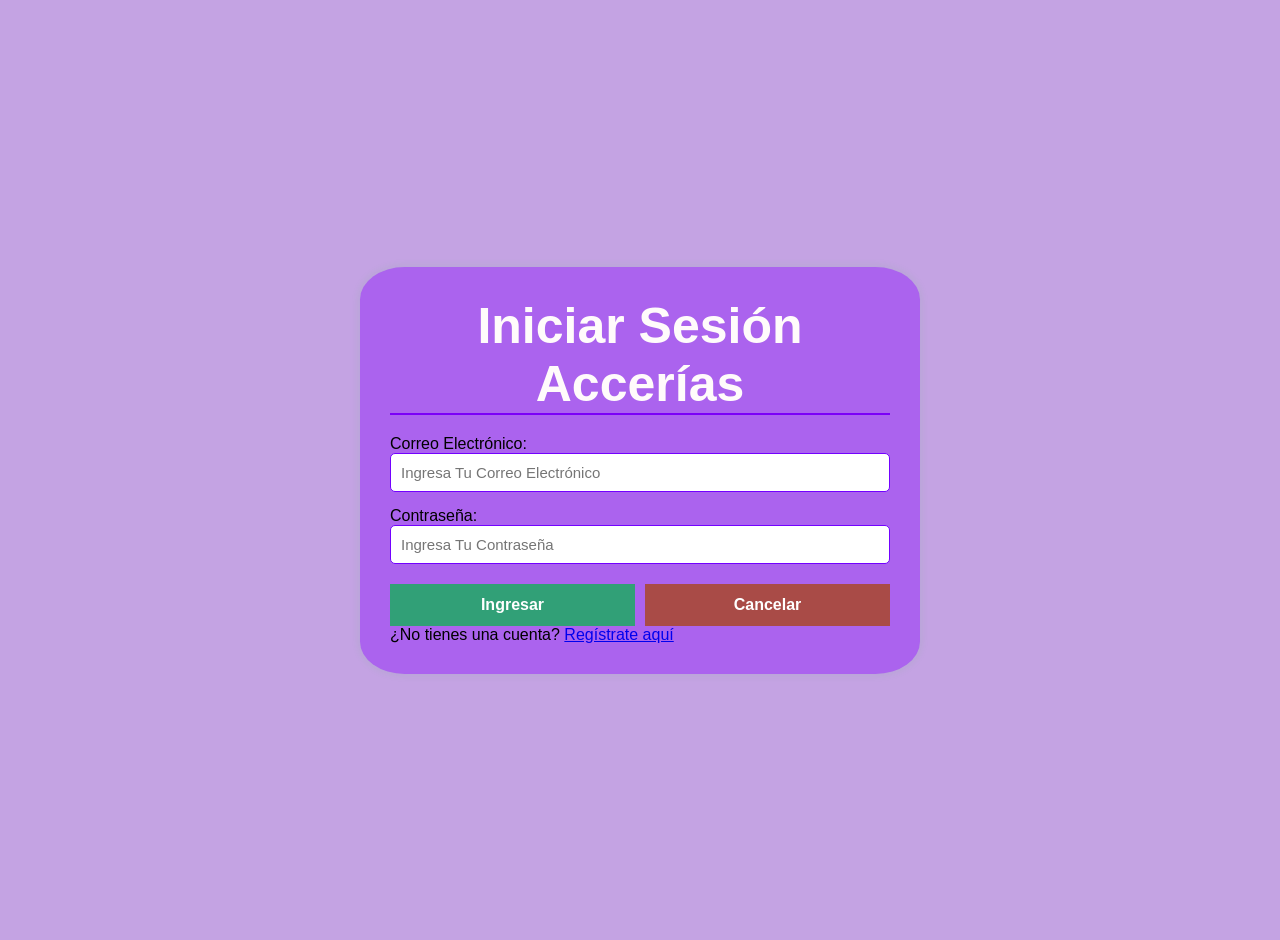
<file: vista/dashboard.html>
<!DOCTYPE html>
<html lang="es">

<head>
    <meta charset="UTF-8">
    <meta name="viewport" content="width=device-width, initial-scale=1.0">

    <title>CLUB ACERÍAS - Panel Principal</title>

    <link href="https://cdn.jsdelivr.net/npm/bootstrap@5.3.0/dist/css/bootstrap.min.css"
        rel="stylesheet">

    <link href="https://cdn.jsdelivr.net/npm/bootstrap-icons@1.11.3/font/bootstrap-icons.css"
        rel="stylesheet">

    <style>
        .header-mr {
            background-color: rgb(139, 29, 234);
            color: white;
            padding: 20px 30px;
        }

        .modulo-card {
            border-top: 4px solid blueviolet;
            border-radius: 10px;
            transition: 0.2s;
            height: 100%;
            cursor: pointer;
        }

        .modulo-card:hover {
            transform: translateY(-5px);
            box-shadow: 0 10px 20px rgba(0, 0, 0, 0.15) !important;
        }

        .icono-principal {
            font-size: 45px;
            color: blueviolet;
        }

        .enlace-modulo {
            text-decoration: none;
            color: inherit;
        }

        .modulo-card.asociados {
            border-top-color: rgb(207, 81, 233);
        }
    </style>
</head>

<body class="bg-light">

    <!-- Encabezado -->
    <div class="header-mr d-flex justify-content-between align-items-center">

        <h3>CLUB ACERÍAS - Panel Principal</h3>

        <div class="text-end">
            <small id="nombreUsuario"></small>

            <button class="btn btn-danger btn-sm mt-1"
                onclick="cerrarSesion()">
                <i class="bi bi-box-arrow-right"></i>
                Cerrar sesión
            </button>
        </div>

    </div>

    <div class="container py-4">

        <h5 class="mb-4 fw-bold">Módulos del club de asociados</h5>

        <!-- MÓDULOS DEL ADMINISTRADOR -->
        <div id="tarjetasadministrador" class="row g-4">

            <!-- Asociados -->
            <div class="col-md-4">
                <a href="Registro.html" class="enlace-modulo">
                    <div class="card modulo-card shadow-sm p-3">
                        <i class="bi bi-people icono-principal"></i>
                        <h4 class="text-primary mt-2">Asociados</h4>
                        <strong>Gestión de asociados</strong>
                        <p class="small text-muted mt-2">
                            Registrar y administrar la información
                            personal de los asociados.
                        </p>
                    </div>
                </a>
            </div>

            <!-- Préstamos -->
            <div class="col-md-4">
                <a href="RegistroPrestamos.html" class="enlace-modulo">
                    <div class="card modulo-card shadow-sm p-3">
                        <i class="bi bi-cash-stack icono-principal"></i>
                        <h4 class="text-primary mt-2">Préstamos</h4>
                        <strong>Gestión de préstamos</strong>
                        <p class="small text-muted mt-2">
                            Registrar y administrar los préstamos
                            solicitados por los asociados.
                        </p>
                    </div>
                </a>
            </div>

            <!-- Actividades -->
            <div class="col-md-4">
                <a href="RegistroActividades.html" class="enlace-modulo">
                    <div class="card modulo-card shadow-sm p-3">
                        <i class="bi bi-calendar2-date-fill icono-principal"></i>
                        <h4 class="text-primary mt-2">Actividades</h4>
                        <strong>Registro de actividades</strong>
                        <p class="small text-muted mt-2">
                            Registrar eventos y controlar los
                            dineros recaudados.
                        </p>
                    </div>
                </a>
            </div>

            <!-- Pagos -->
            <div class="col-md-4">
                <a href="RegistroPago.html" class="enlace-modulo">
                    <div class="card modulo-card shadow-sm p-3">
                        <i class="bi bi-wallet2 icono-principal"></i>
                        <h4 class="text-primary mt-2">Pagos</h4>
                        <strong>Registro de pagos</strong>
                        <p class="small text-muted mt-2">
                            Registrar los abonos y pagos
                            realizados por los asociados.
                        </p>
                    </div>
                </a>
            </div>

            <!-- Reportes -->
            <div class="col-md-4">
                <div class="card modulo-card shadow-sm p-3">
                    <i class="bi bi-file-earmark-text icono-principal"></i>
                    <h4 class="text-primary mt-2">Reportes</h4>
                    <strong>Consultas y saldos</strong>
                    <p class="small text-muted mt-2">
                        Consultar información y movimientos
                        del club.
                    </p>
                </div>
            </div>

        </div>

        <!-- MÓDULOS DEL ASOCIADO -->
        <div id="Tarjetasasociado" class="row g-4 d-none">

            <div class="col-md-4">
                <a href="Registro.html" class="enlace-modulo">
                    <div class="card modulo-card asociados shadow-sm p-3">
                        <i class="bi bi-person-lines-fill icono-principal"></i>
                        <h4 class="text-success mt-2">Mi perfil</h4>
                        <p class="small text-muted">
                            Consultar mis datos personales.
                        </p>
                    </div>
                </a>
            </div>

            <div class="col-md-4">
                <a href="RegistroPago.html" class="enlace-modulo">
                    <div class="card modulo-card asociados shadow-sm p-3">
                        <i class="bi bi-cash-coin icono-principal"></i>
                        <h4 class="text-success mt-2">Mis pagos</h4>
                        <p class="small text-muted">
                            Consultar los abonos de mis préstamos.
                        </p>
                    </div>
                </a>
            </div>

        </div>

    </div>

    <script src="../Controlador/dashboard.js"></script>

</body>
</html>
</file>
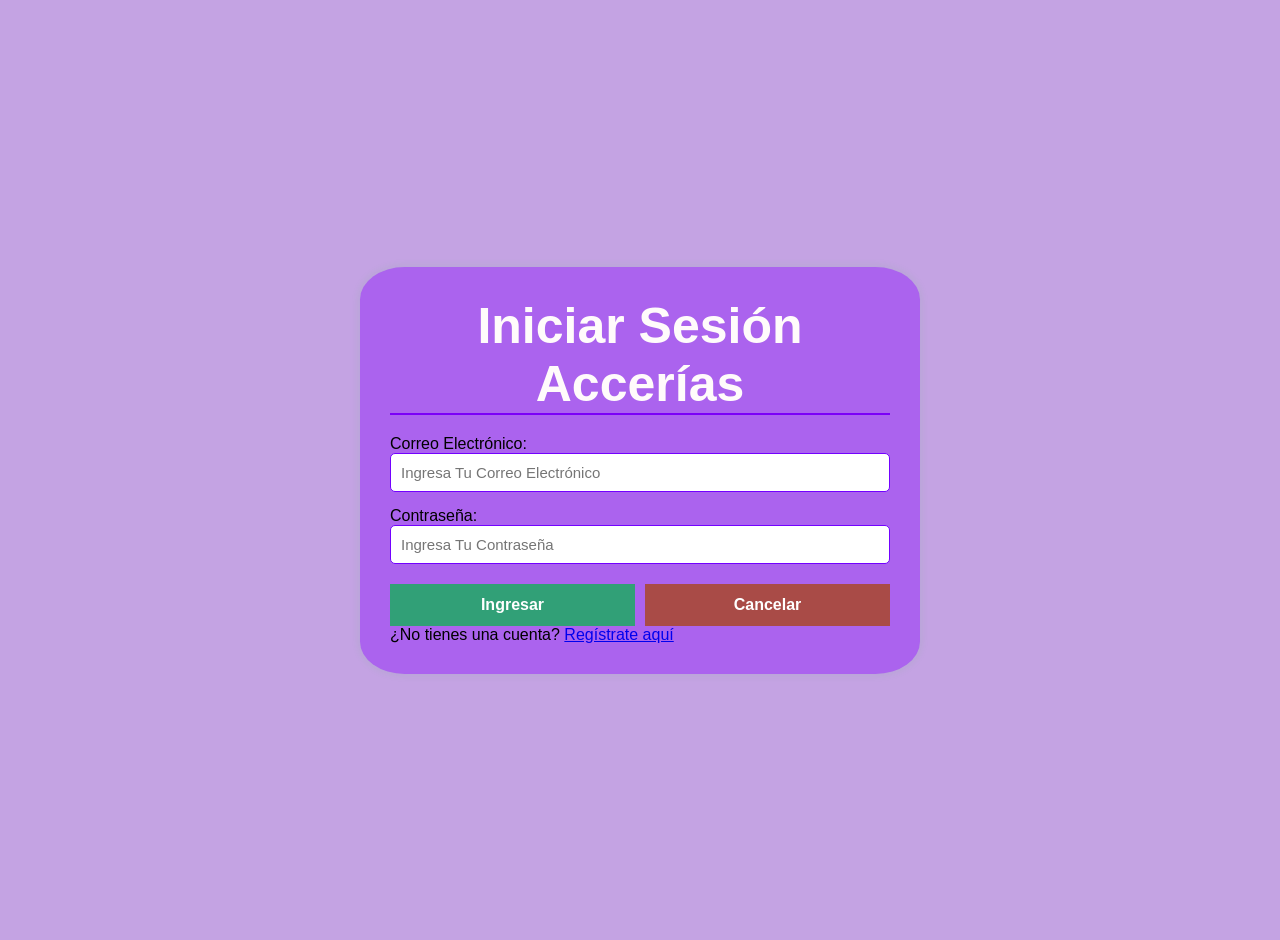
<file: vista/Login.html>
<!DOCTYPE html>
<html lang="es">
    <head>
        <meta charset="UTF-8">
        <meta name="viewport" content="width=device-width, initial-scale=1.0">
         <title>CLUB ADSO</title>
         <link rel="stylesheet" href="../Assets/EstiloLogin.css">
    </head>

    <body>
        <div class="Container-Login">
            <h2>Iniciar Sesión Accerías</h2>

            <form id="FormuLogin" action="../Modelo/IniciarSesion.php" method="POST">
                <div class="grupo-input">
                    <label for="mail">Correo Electrónico: </label>
                    <input type="email" id="email" name="email" required placeholder="Ingresa Tu Correo Electrónico">
                </div>

                <div class="grupo-input">
                    <label for="Password">Contraseña: </label>
                    <input type="password" id="Password" name="contraseña" required placeholder="Ingresa Tu Contraseña">
                </div>
                <div class="grupo-botones">
                    <button type="submit">Ingresar</button>
                    <button type="reset" class="btn-secundario">Cancelar</button>
                </div>
                <p class="texto-link">
                    ¿No tienes una cuenta? <a href="Registro.html">Regístrate aquí</a>
                </p>
                <p id="mensajelogin" class="text-danger mt-3 mb-0" role="alert"></p>
            </form>
        </div>
    </body>
    <script src="../Controlador/Login.js"></script>
</html>
</file>
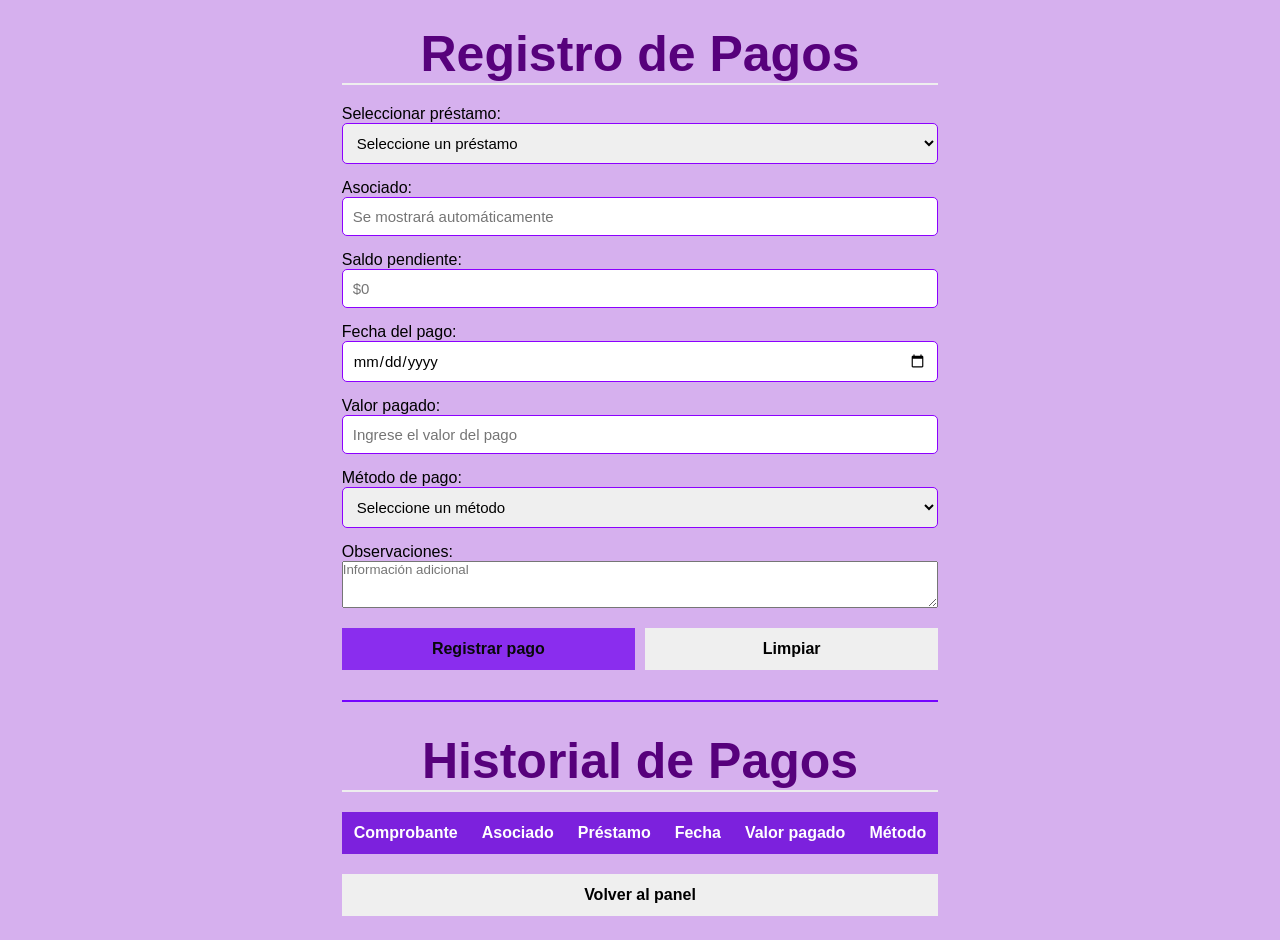
<file: vista/Pago.html>
<!DOCTYPE html>
<html lang="es">

<head>
    <meta charset="UTF-8">
    <meta name="viewport" content="width=device-width, initial-scale=1.0">

    <title>Registro de Pagos - Club Acerías</title>

    <link rel="stylesheet" href="../Assets/EstiloFormulario.css">
</head>

<body>

    <div class="Contenedor-Formulario">

        <h2>Registro de Pagos</h2>

        <form id="FormularioPago">

            <div class="grupo-input">
                <label for="Prestamo">Seleccionar préstamo:</label>
                <select id="Prestamo" required>
                    <option value="">Seleccione un préstamo</option>
                </select>
            </div>

            <div class="grupo-input">
                <label for="AsociadoPago">Asociado:</label>
                <input type="text" id="AsociadoPago" readonly
                    placeholder="Se mostrará automáticamente">
            </div>

            <div class="grupo-input">
                <label for="SaldoPendiente">Saldo pendiente:</label>
                <input type="text" id="SaldoPendiente" readonly
                    placeholder="$0">
            </div>

            <div class="grupo-input">
                <label for="FechaPago">Fecha del pago:</label>
                <input type="date" id="FechaPago" required>
            </div>

            <div class="grupo-input">
                <label for="ValorPago">Valor pagado:</label>
                <input type="number" id="ValorPago" min="1"
                    step="1" required placeholder="Ingrese el valor del pago">
            </div>

            <div class="grupo-input">
                <label for="MetodoPago">Método de pago:</label>
                <select id="MetodoPago" required>
                    <option value="">Seleccione un método</option>
                    <option value="Efectivo">Efectivo</option>
                    <option value="Transferencia">Transferencia</option>
                    <option value="Consignación">Consignación</option>
                </select>
            </div>

            <div class="grupo-input">
                <label for="ObservacionPago">Observaciones:</label>
                <textarea id="ObservacionPago" rows="3"
                    placeholder="Información adicional"></textarea>
            </div>

            <div class="grupo-botones">
                <button type="submit">Registrar pago</button>
                <button type="reset">Limpiar</button>
            </div>

        </form>

        <p id="mensajePago"></p>

        <hr>

        <h2>Historial de Pagos</h2>

        <div class="tabla-contenedor">
            <table>
                <thead>
                    <tr>
                        <th>Comprobante</th>
                        <th>Asociado</th>
                        <th>Préstamo</th>
                        <th>Fecha</th>
                        <th>Valor pagado</th>
                        <th>Método</th>
                    </tr>
                </thead>

                <tbody id="tablaPagos"></tbody>
            </table>
        </div>

        <div class="grupo-botones">
            <button type="button"
                onclick="window.location.href='dashboard.html'">
                Volver al panel
            </button>
        </div>

    </div>

    <script src="../Controlador/Pagos.js"></script>

</body>
</html>
</file>
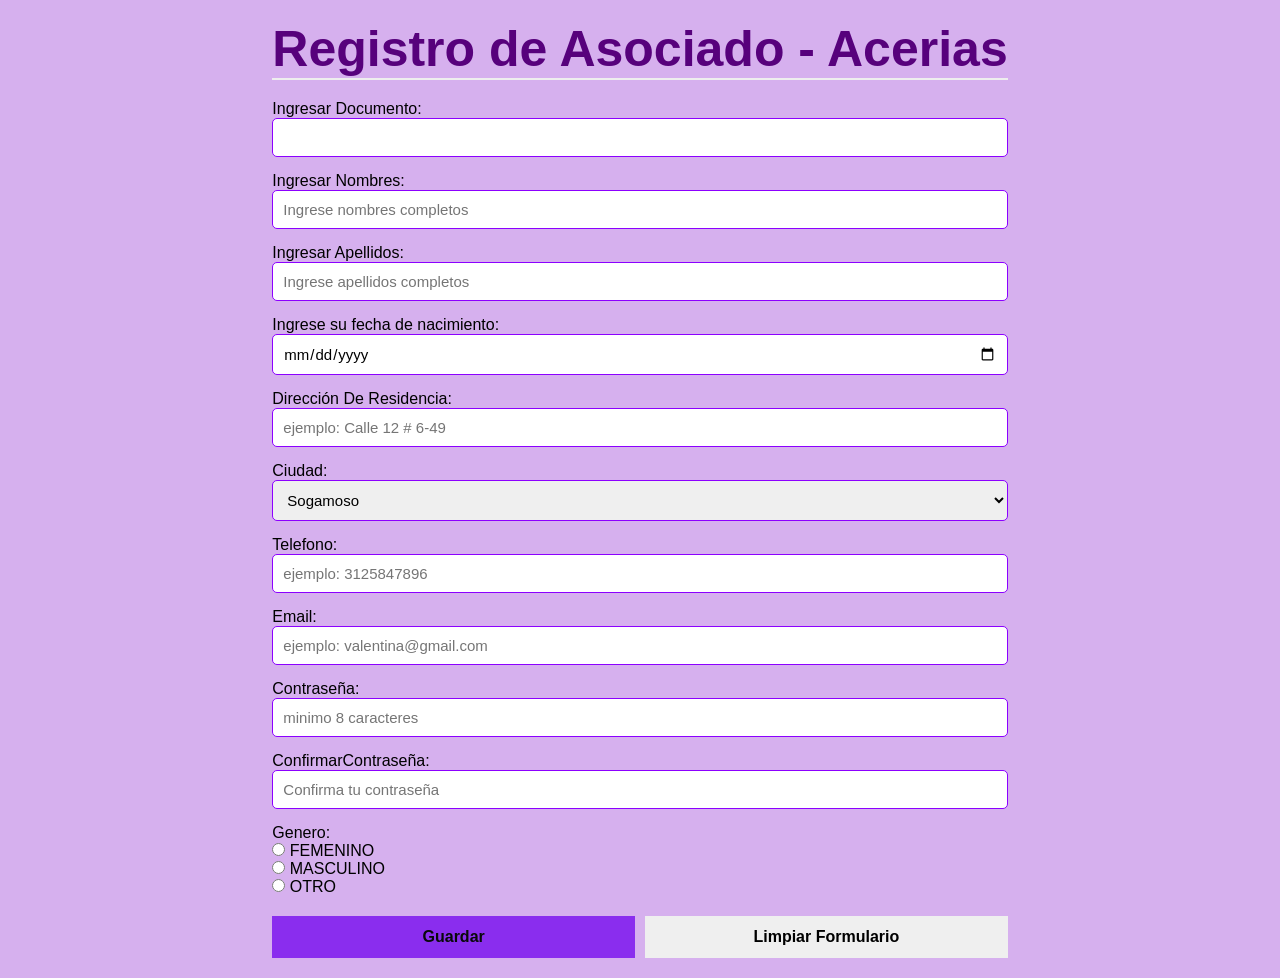
<file: vista/Registro.html>
<!DOCTYPE html>
<html lang="es">

    <head>
        <meta charset="UTF-8">
        <title>MR-CLUB</title>
        <link rel="stylesheet" href="../Assets/EstiloFormulario.css">
    </head>

    <body>
     <div class="Contenedor-Formulario">
        <h2>Registro de Asociado - Acerias</h2>

        <form id="FormularioRegistro" action="../Modelo/GuardarAsociado.php" method="POST">
            <div class="grupo-input">
                <label>Ingresar Documento: </label>
                <input id="Documento" name="documento" type="number" required="ejemplo:1054869578" >
            </div>
            <div class="grupo-input">
                <label>Ingresar Nombres: </label>
                <input type="text" id="Nombres" name="nombres" required placeholder="Ingrese nombres completos">
            </div>
            <div class="grupo-input">
                 <label>Ingresar Apellidos: </label>
                <input type="text" id="Apellidos" name="apellidos" required placeholder="Ingrese apellidos completos">
            </div>
            <div class="grupo-input">
                <label>Ingrese su fecha de nacimiento:</label>
                <input type="date" id="FechaNacimiento" name="fechaNacimiento" required placeholder ="ejemplo: 30/11/1999">
            </div>
            <div class="grupo-input">
                <label>Dirección De Residencia: </label>
                <input type="text" id="DireccionResidencia" name="direccionResidencia" required placeholder="ejemplo: Calle 12 # 6-49">
            </div>
            <div class="grupo-input">

                <label>Ciudad: </label>
                <select id="Ciudad" name="ciudad" required>
                    <option value="Sogamoso">Sogamoso</option>
                    <option value="Duitama">Duitama</option>
                    <option value="Tunja">Tunja</option>
                </select>
            </div>
            <div class="grupo-input">
                <label>Telefono: </label>
                <input type="number" id="Telefono" name="telefono" required placeholder="ejemplo: 3125847896">
            </div>
            <div class="grupo-input">
                <label>Email: </label>
                <input type="email" id="Email" name="email" required placeholder="ejemplo: valentina@gmail.com">
            </div>
            <div class="grupo-input">
                <label>Contraseña: </label>
                <input type="password" id="Contrasena" name="contrasena" required  ninlength= "8"placeholder="minimo 8 caracteres">
            </div>
            <div class="grupo-input">
                <label>ConfirmarContraseña: </label>
                <input type="password" id="ConfirmarContrasena" name="confirmarContrasena" required placeholder="Confirma tu contraseña">
            </div>
            <div class="grupo-input">
                <label>Genero: </label>
                <label>
                      <input type="radio" id="Femenino" name="genero" value="Femenino" required>
                      <span>FEMENINO</span>
                </label>
                <label>
                      <input type="radio" id="Masculino" name="genero" value="Masculino">
                      <span>MASCULINO</span>
                </label>
                <label>
                      
                      <input type="radio" id="Otro" name="genero" value="Otro">
                      <span>OTRO</span>
                </label>
            </div>
            <div class="grupo-botones">
                <button type="submit">Guardar</button>
                <button type="reset">Limpiar Formulario</button>
            </div>

            <p id="MensajeRegistro" role="status" aria-live="polite"></p>
        </form>
     </div>
    <script src="../Controlador/Asociado.js"></script>
    </body>
</html>
</file>
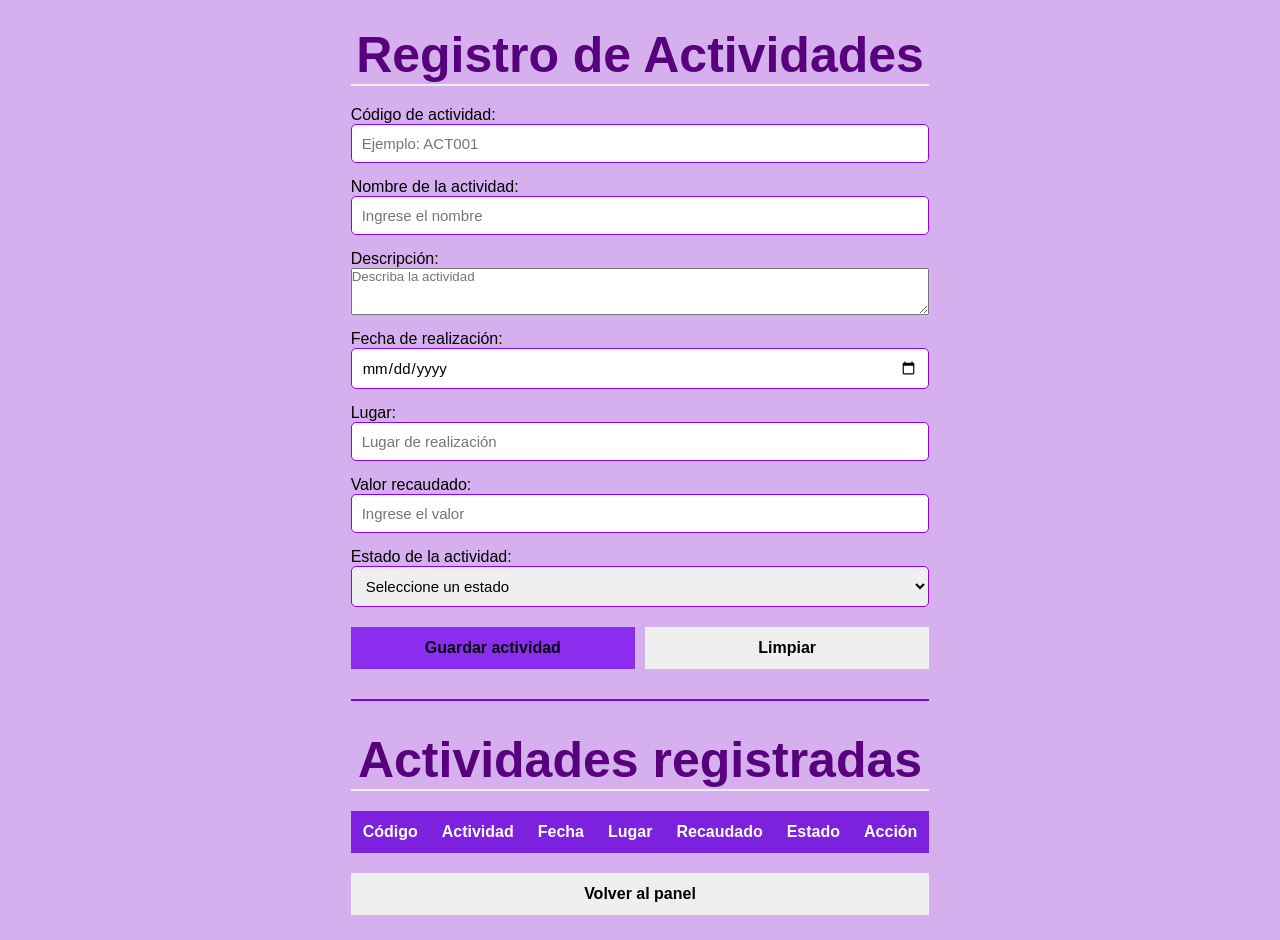
<file: vista/RegistroActividades.html>
<!DOCTYPE html>
<html lang="es">

<head>
    <meta charset="UTF-8">
    <meta name="viewport" content="width=device-width, initial-scale=1.0">
    <title>Registro de Actividades - Club Acerías</title>

    <link rel="stylesheet" href="../Assets/EstiloFormulario.css">
</head>

<body>

    <div class="Contenedor-Formulario">

        <h2>Registro de Actividades</h2>

        <form id="FormularioActividades">

            <div class="grupo-input">
                <label for="IdActividad">Código de actividad:</label>
                <input type="text" id="IdActividad" required
                    placeholder="Ejemplo: ACT001">
            </div>

            <div class="grupo-input">
                <label for="NombreActividad">Nombre de la actividad:</label>
                <input type="text" id="NombreActividad" required
                    placeholder="Ingrese el nombre">
            </div>

            <div class="grupo-input">
                <label for="Descripcion">Descripción:</label>
                <textarea id="Descripcion" rows="3" required
                    placeholder="Describa la actividad"></textarea>
            </div>

            <div class="grupo-input">
                <label for="FechaActividad">Fecha de realización:</label>
                <input type="date" id="FechaActividad" required>
            </div>

            <div class="grupo-input">
                <label for="Lugar">Lugar:</label>
                <input type="text" id="Lugar" required
                    placeholder="Lugar de realización">
            </div>

            <div class="grupo-input">
                <label for="ValorRecaudado">Valor recaudado:</label>
                <input type="number" id="ValorRecaudado"
                    min="0" step="100" required
                    placeholder="Ingrese el valor">
            </div>

            <div class="grupo-input">
                <label for="Estado">Estado de la actividad:</label>
                <select id="Estado" required>
                    <option value="">Seleccione un estado</option>
                    <option value="Programada">Programada</option>
                    <option value="Realizada">Realizada</option>
                    <option value="Cancelada">Cancelada</option>
                </select>
            </div>

            <div class="grupo-botones">
                <button type="submit">Guardar actividad</button>
                <button type="reset">Limpiar</button>
            </div>

        </form>

        <p id="mensajeActividad"></p>

        <hr>

        <h2>Actividades registradas</h2>

        <div class="tabla-contenedor">
            <table>
                <thead>
                    <tr>
                        <th>Código</th>
                        <th>Actividad</th>
                        <th>Fecha</th>
                        <th>Lugar</th>
                        <th>Recaudado</th>
                        <th>Estado</th>
                        <th>Acción</th>
                    </tr>
                </thead>

                <tbody id="tablaActividades"></tbody>
            </table>
        </div>

        <div class="grupo-botones">
            <button type="button"
                onclick="window.location.href='dashboard.html'">
                Volver al panel
            </button>
        </div>

    </div>

    <script src="../Controlador/Actividades.js"></script>

</body>
</html>
</file>
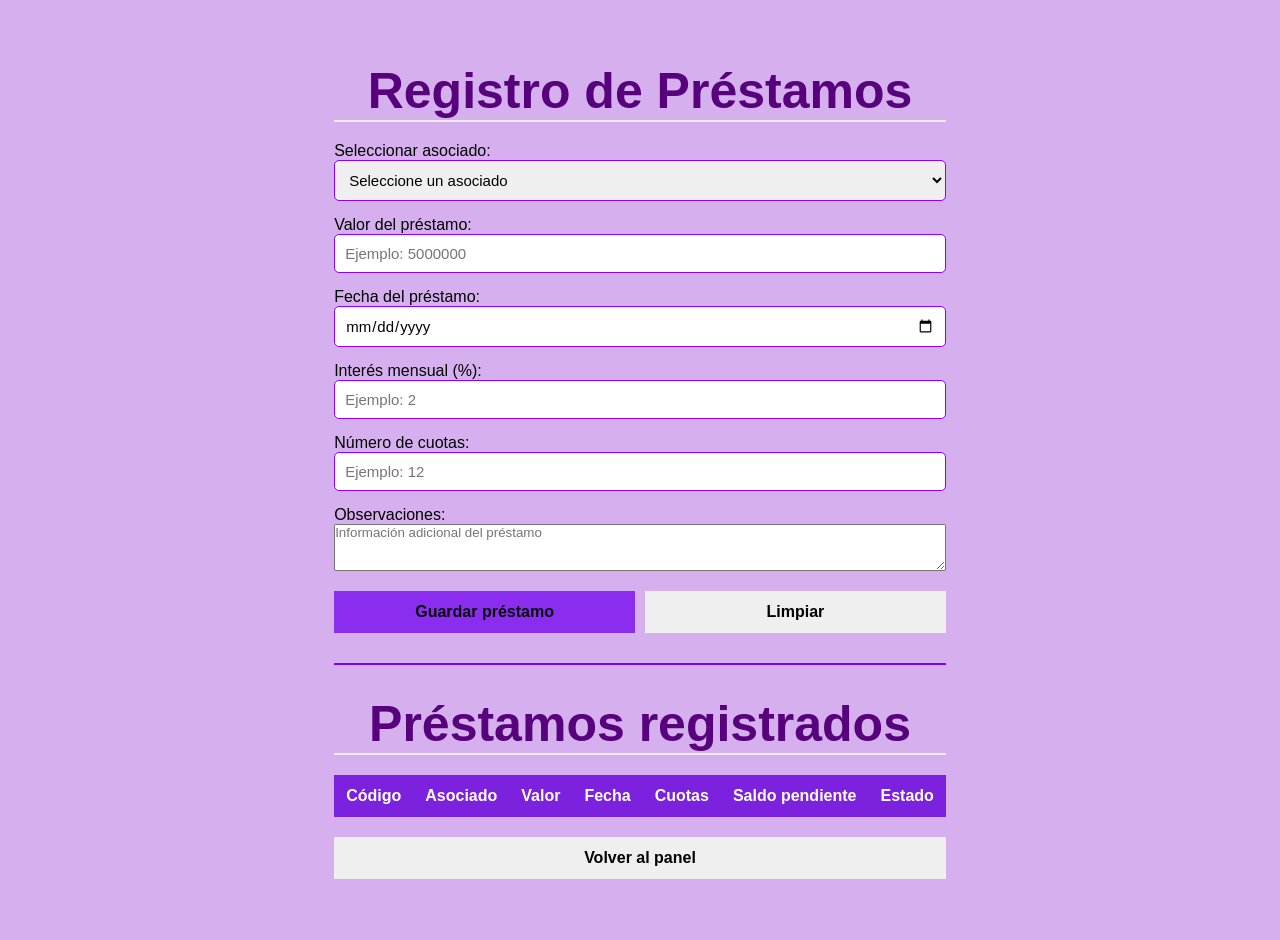
<file: vista/RegistroPrestamos.html>
<!DOCTYPE html>
<html lang="es">

<head>
    <meta charset="UTF-8">
    <meta name="viewport" content="width=device-width, initial-scale=1.0">

    <title>Registro de Préstamos - Club Acerías</title>

    <link rel="stylesheet" href="../Assets/EstiloFormulario.css">
</head>

<body>

    <div class="Contenedor-Formulario">

        <h2>Registro de Préstamos</h2>

        <form id="FormularioPrestamo">

            <div class="grupo-input">
                <label for="Asociado">Seleccionar asociado:</label>
                <select id="Asociado" required>
                    <option value="">Seleccione un asociado</option>
                </select>
            </div>

            <div class="grupo-input">
                <label for="ValorPrestamo">Valor del préstamo:</label>
                <input type="number" id="ValorPrestamo"
                    min="1" max="80000000" required
                    placeholder="Ejemplo: 5000000">
            </div>

            <div class="grupo-input">
                <label for="FechaPrestamo">Fecha del préstamo:</label>
                <input type="date" id="FechaPrestamo" required>
            </div>

            <div class="grupo-input">
                <label for="Interes">Interés mensual (%):</label>
                <input type="number" id="Interes"
                    min="0" max="100" step="0.01" required
                    placeholder="Ejemplo: 2">
            </div>

            <div class="grupo-input">
                <label for="Cuotas">Número de cuotas:</label>
                <input type="number" id="Cuotas"
                    min="1" required
                    placeholder="Ejemplo: 12">
            </div>

            <div class="grupo-input">
                <label for="Observaciones">Observaciones:</label>
                <textarea id="Observaciones" rows="3"
                    placeholder="Información adicional del préstamo"></textarea>
            </div>

            <div class="grupo-botones">
                <button type="submit">Guardar préstamo</button>
                <button type="reset">Limpiar</button>
            </div>

        </form>

        <p id="mensajePrestamo"></p>

        <hr>

        <h2>Préstamos registrados</h2>

        <div class="tabla-contenedor">
            <table>
                <thead>
                    <tr>
                        <th>Código</th>
                        <th>Asociado</th>
                        <th>Valor</th>
                        <th>Fecha</th>
                        <th>Cuotas</th>
                        <th>Saldo pendiente</th>
                        <th>Estado</th>
                    </tr>
                </thead>

                <tbody id="tablaPrestamos"></tbody>
            </table>
        </div>

        <div class="grupo-botones">
            <button type="button"
                onclick="window.location.href='dashboard.html'">
                Volver al panel
            </button>
        </div>

    </div>

    <script src="../Controlador/Prestamos.js"></script>

</body>
</html>
</file>
<file: Assets/EstiloLogin.css>
*{
    margin:0;
    padding:0;
    font-family:'Segoe UI', Tahoma, Geneva, Verdana, sans-serif;
}
body{
    background-color:rgb(196, 163, 227); /*Color de fondo*/
    display:flex;
    justify-content: center;
    align-items: center;
    min-height: 100vh;
    padding: 20px;
}
h2{
    color:rgb(255, 251, 251);
    margin-bottom: 20px;
    font-size:50px;
    text-align: center;
    border-bottom: 2px solid #7b00f7;
    padding: bottom 15px;

}
.Container-Login{
    background-color:rgb(171, 99, 238); /*Color de fondo de la tarjeta*/
    padding: 30px;
    border-radius: 8%;
    box-shadow: 0 0 10px rgba(19, 212, 29, 0.1); /*Sombra para darle profundidad al contenedo*/
    width: 100%;
    max-width: 500px; /*Ancho máximo del contenedor*/
}
.grupo-botones{
    display: flex;
    gap: 10px;
    margin-top: 20px;
}
.grupo-input{
    margin-bottom: 15px;
    display: flex;
    flex-direction: column;
}
button[type="submit"]{
    background-color:rgb(49, 160, 119);
    color:white; /*Color de texto*/
}
button[type="reset"]{
    background-color:rgb(169, 75, 71);
    color:white; /*Color de texto*/
}
button{
    flex: 1;
    
    padding: 12px;
    border: none;
    font-size: 16px;
    font-weight: bold;
    cursor:pointer;
    transition: background-color 0.2s;
}
input, select { /*Estilo de los campos doonde se ingresa la información*/
    padding: 10px;
    border: 1px solid #7301ff;
    border-radius: 5px;
    font-size:15px;
} 
input:focus, select:focus{
    border-color:#00ff55;
    box-shadow: 0 0 0 3px #fc3ab55f;
}
</file>
<file: Assets/EstiloFormulario.css>
*{
    margin:0;
    padding:0;
    font-family:'Segoe UI', Tahoma, Geneva, Verdana, sans-serif;
}
body{
    background-color:rgb(214, 176, 238) ;
    display:flex;
    justify-content: center;
    align-items: center;
    min-height: 100vh;
    padding: 20px;
}
h2{
    color:rgb(87, 1, 124);
    margin-bottom: 20px;
    font-size:50px;
    text-align: center;
    border-bottom: 2px solid #eee;
    padding: bottom 15px;

}
.grupo-input{
    margin-bottom: 15px;
    display: flex;
    flex-direction: column;
}
.grupo-botones{
    display: flex;
    gap: 10px;
    margin-top: 20px;
}
button{
    flex: 1;
    padding: 12px;
    border: none;
    font-size: 16px;
    font-weight: bold;
    cursor:pointer;
    transition: background-color 0.2s;
}

input, select {
    padding: 10px;
    border: 1px solid #8c00ff;
    border-radius: 5px;
    font-size:15px;
} 
.ContenedorFormulario{
    background-color:rgb(123, 0, 255); /*color de fondo*/
    padding: 30px;
    border-radius: 8px;
    box-shadow: 0 0 10px rgba(247, 56, 56, 0.1); /*sombra para darle profundidad al contenedor*/
    width:100%;
    max-width: 500px; /*ancho máximo del contenedor*/
}
button[type="submit"]{
    background-color:rgb(138, 45, 238);
    color:rgb(8, 9, 10);
}

/* Tabla de asociados */

hr {
    margin: 30px 0;
    border: 1px solid #7504ff;
}

.tabla-contenedor {
    width: 100%;
    overflow-x: auto;
    margin-top: 20px;
}

table {
    width: 100%;
    border-collapse: collapse;
    background-color: white;
}

th {
    background-color: rgb(124, 33, 221);
    color: white;
    padding: 12px;
}

td {
    padding: 10px;
    border-bottom: 1px solid #ddd;
    text-align: center;
}

td button {
    background-color: #f80000;
    color: white;
    padding: 8px 12px;
    border-radius: 5px;
}

td button:hover {
    background-color: #b0332a;
}

#mensaje {
    margin-top: 15px;
    font-weight: bold;
    text-align: center;
}
</file>
